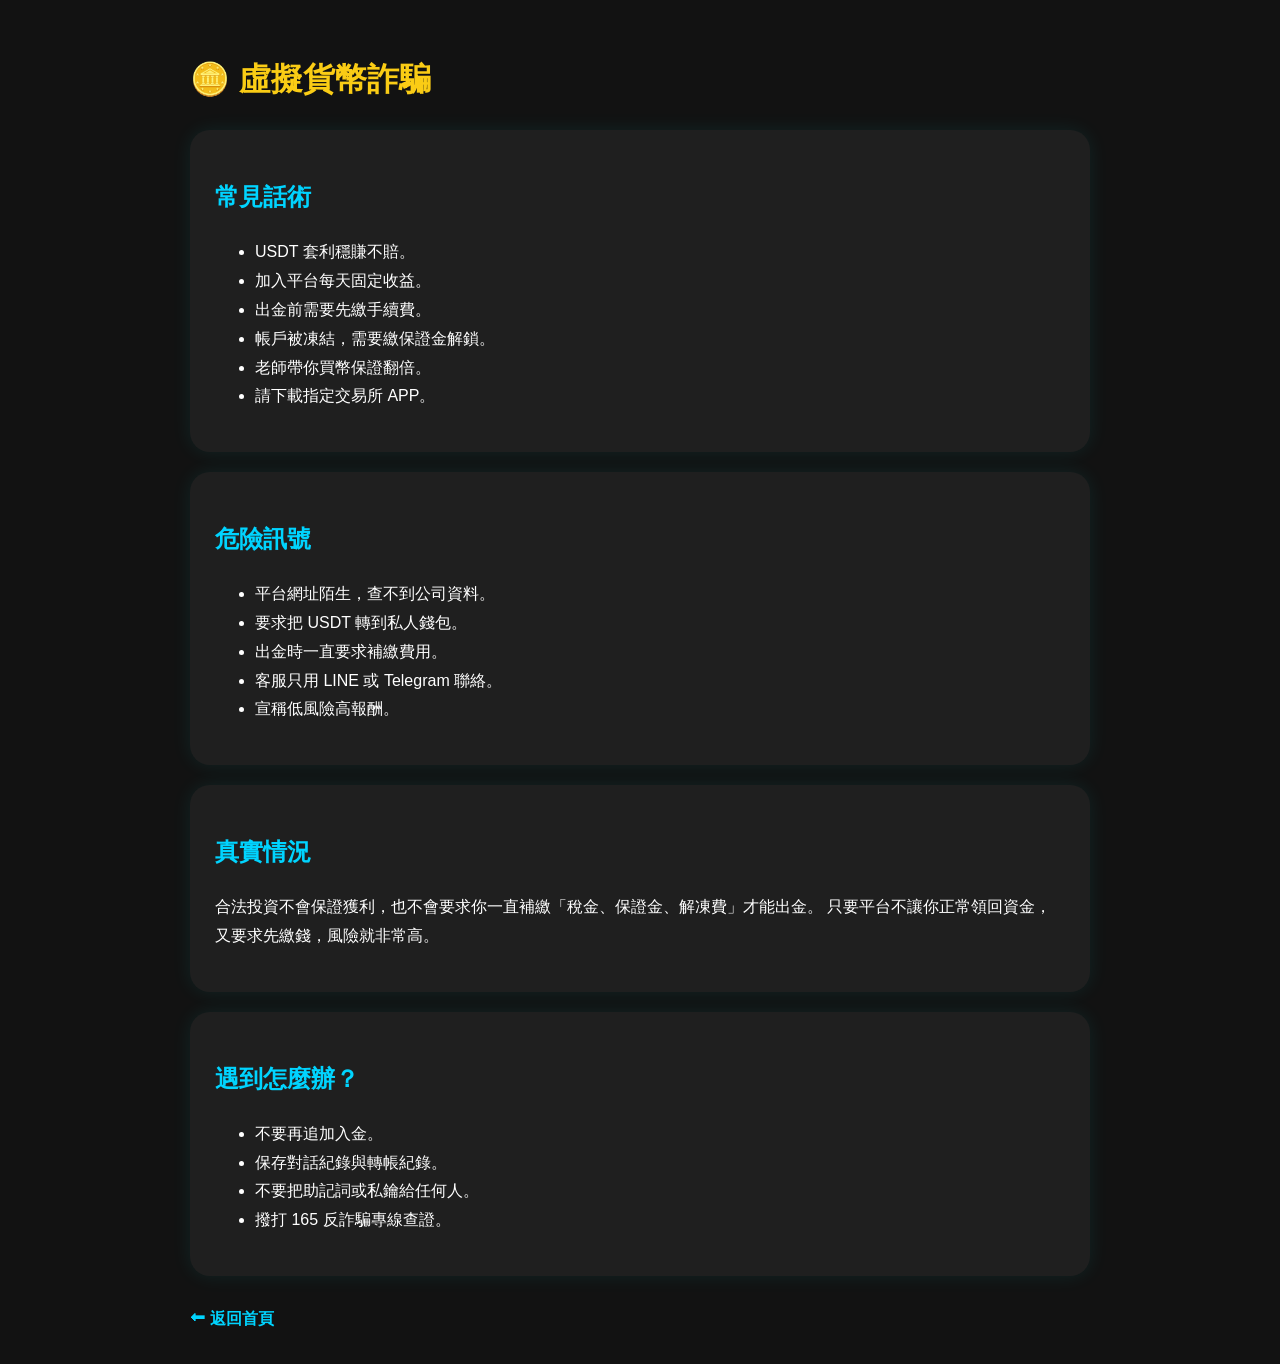
<file: crypto-scam.html>
<!DOCTYPE html>
<html lang="zh-TW">
<head>
    <meta charset="UTF-8">
    <meta name="viewport" content="width=device-width, initial-scale=1.0">
    <title>虛擬貨幣詐騙辨識｜Fraud Radar</title>
    <meta name="description" content="辨識 USDT、假交易所、出金手續費、保證套利等虛擬貨幣詐騙手法。">

    <style>
        body{
            background:#121212;
            color:white;
            font-family:Arial,sans-serif;
            max-width:900px;
            margin:auto;
            padding:30px;
            line-height:1.8;
        }
        .card{
            background:#1f1f1f;
            border-radius:20px;
            padding:25px;
            margin-top:20px;
            box-shadow:0 0 20px rgba(0,255,255,.08);
        }
        h1{ color:#facc15; }
        h2{ color:#00d4ff; }
        a{
            color:#00d4ff;
            text-decoration:none;
            font-weight:bold;
        }
    </style>
</head>

<body>

<h1>🪙 虛擬貨幣詐騙</h1>

<div class="card">
<h2>常見話術</h2>
<ul>
<li>USDT 套利穩賺不賠。</li>
<li>加入平台每天固定收益。</li>
<li>出金前需要先繳手續費。</li>
<li>帳戶被凍結，需要繳保證金解鎖。</li>
<li>老師帶你買幣保證翻倍。</li>
<li>請下載指定交易所 APP。</li>
</ul>
</div>

<div class="card">
<h2>危險訊號</h2>
<ul>
<li>平台網址陌生，查不到公司資料。</li>
<li>要求把 USDT 轉到私人錢包。</li>
<li>出金時一直要求補繳費用。</li>
<li>客服只用 LINE 或 Telegram 聯絡。</li>
<li>宣稱低風險高報酬。</li>
</ul>
</div>

<div class="card">
<h2>真實情況</h2>
<p>
合法投資不會保證獲利，也不會要求你一直補繳「稅金、保證金、解凍費」才能出金。
只要平台不讓你正常領回資金，又要求先繳錢，風險就非常高。
</p>
</div>

<div class="card">
<h2>遇到怎麼辦？</h2>
<ul>
<li>不要再追加入金。</li>
<li>保存對話紀錄與轉帳紀錄。</li>
<li>不要把助記詞或私鑰給任何人。</li>
<li>撥打 165 反詐騙專線查證。</li>
</ul>
</div>

<br>

<a href="index.html">⬅ 返回首頁</a>

</body>
</html>
</file>
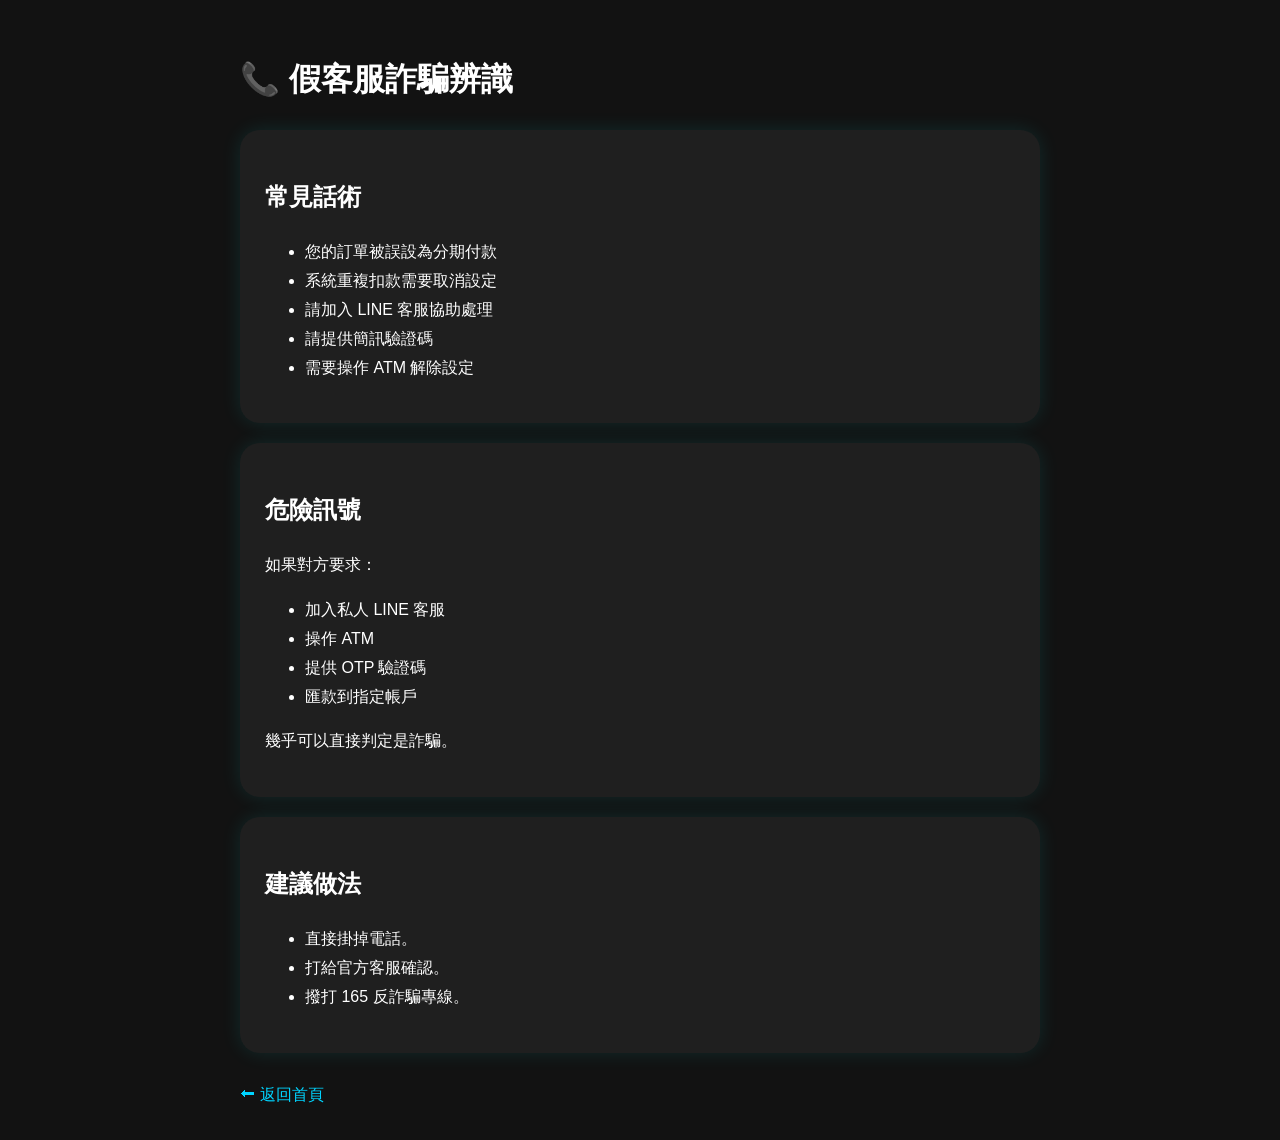
<file: customer-service-scam.html>
<!DOCTYPE html>
<html lang="zh-TW">
<head>
    <meta charset="UTF-8">
    <meta name="viewport" content="width=device-width, initial-scale=1.0">
    <title>假客服詐騙辨識｜Fraud Radar</title>
    <meta name="description" content="教你辨識訂單異常、解除分期、重複扣款等假客服詐騙話術。">

    <style>
        body{
            background:#121212;
            color:white;
            font-family:Arial,sans-serif;
            max-width:800px;
            margin:auto;
            padding:30px;
            line-height:1.8;
        }

        .card{
            background:#1f1f1f;
            padding:25px;
            border-radius:20px;
            margin-top:20px;
            box-shadow:0 0 20px rgba(0,255,255,.1);
        }

        a{
            color:#00d4ff;
            text-decoration:none;
        }
    </style>
</head>

<body>

<h1>📞 假客服詐騙辨識</h1>

<div class="card">
<h2>常見話術</h2>

<ul>
<li>您的訂單被誤設為分期付款</li>
<li>系統重複扣款需要取消設定</li>
<li>請加入 LINE 客服協助處理</li>
<li>請提供簡訊驗證碼</li>
<li>需要操作 ATM 解除設定</li>
</ul>
</div>

<div class="card">
<h2>危險訊號</h2>

<p>
如果對方要求：
</p>

<ul>
<li>加入私人 LINE 客服</li>
<li>操作 ATM</li>
<li>提供 OTP 驗證碼</li>
<li>匯款到指定帳戶</li>
</ul>

<p>
幾乎可以直接判定是詐騙。
</p>
</div>

<div class="card">
<h2>建議做法</h2>

<ul>
<li>直接掛掉電話。</li>
<li>打給官方客服確認。</li>
<li>撥打 165 反詐騙專線。</li>
</ul>
</div>

<br>

<a href="index.html">⬅ 返回首頁</a>

</body>
</html>
</file>
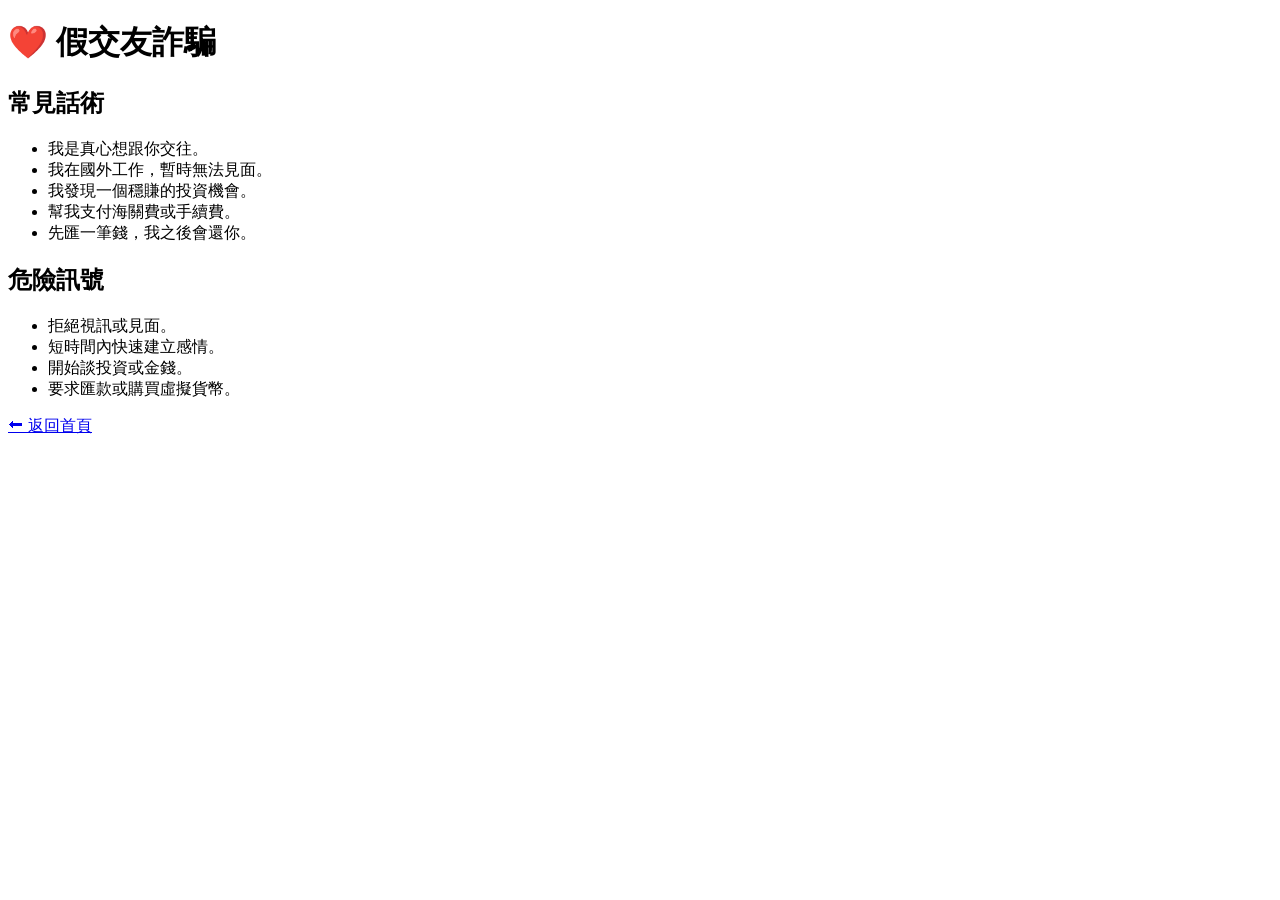
<file: dating-scam.html>
<!DOCTYPE html>
<html lang="zh-TW">
<head>
    <meta charset="UTF-8">
    <meta name="viewport" content="width=device-width, initial-scale=1.0">
    <title>假交友詐騙辨識｜Fraud Radar</title>
    <meta name="description" content="辨識網戀投資、外國軍人、感情詐騙等常見交友詐騙手法。">
</head>

<body>
    <h1>❤️ 假交友詐騙</h1>

    <h2>常見話術</h2>
    <ul>
        <li>我是真心想跟你交往。</li>
        <li>我在國外工作，暫時無法見面。</li>
        <li>我發現一個穩賺的投資機會。</li>
        <li>幫我支付海關費或手續費。</li>
        <li>先匯一筆錢，我之後會還你。</li>
    </ul>

    <h2>危險訊號</h2>
    <ul>
        <li>拒絕視訊或見面。</li>
        <li>短時間內快速建立感情。</li>
        <li>開始談投資或金錢。</li>
        <li>要求匯款或購買虛擬貨幣。</li>
    </ul>

    <a href="index.html">⬅ 返回首頁</a>
</body>
</html>
</file>
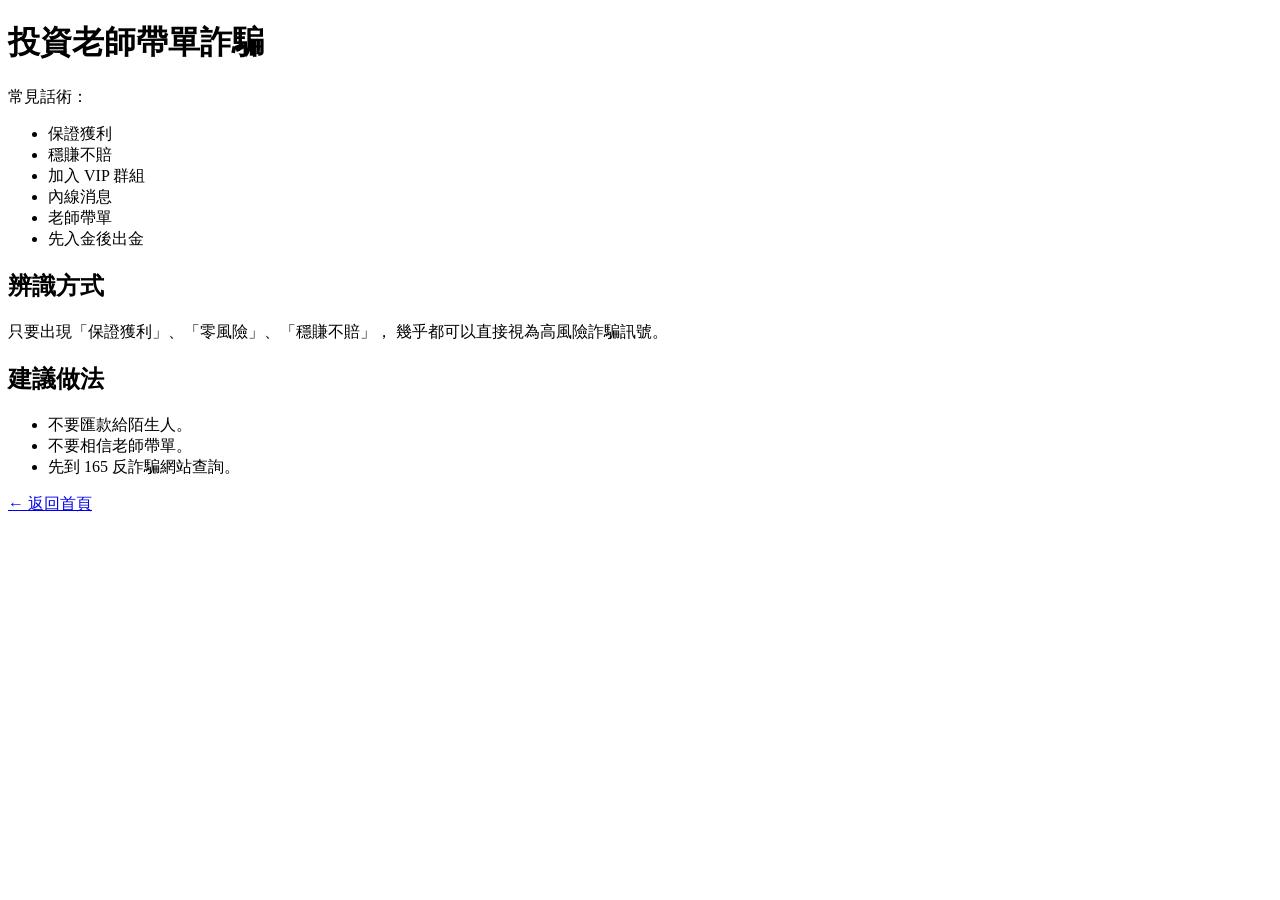
<file: investment-scam.html>
<!DOCTYPE html>
<html lang="zh-TW">
<head>
    <meta charset="UTF-8">
    <title>投資詐騙辨識｜詐騙雷達</title>
</head>

<body>
    <h1>投資老師帶單詐騙</h1>

    <p>
        常見話術：
    </p>

    <ul>
        <li>保證獲利</li>
        <li>穩賺不賠</li>
        <li>加入 VIP 群組</li>
        <li>內線消息</li>
        <li>老師帶單</li>
        <li>先入金後出金</li>
    </ul>

    <h2>辨識方式</h2>

    <p>
        只要出現「保證獲利」、「零風險」、「穩賺不賠」，
        幾乎都可以直接視為高風險詐騙訊號。
    </p>

    <h2>建議做法</h2>

    <ul>
        <li>不要匯款給陌生人。</li>
        <li>不要相信老師帶單。</li>
        <li>先到 165 反詐騙網站查詢。</li>
    </ul>

    <a href="index.html">← 返回首頁</a>

</body>
</html>
</file>
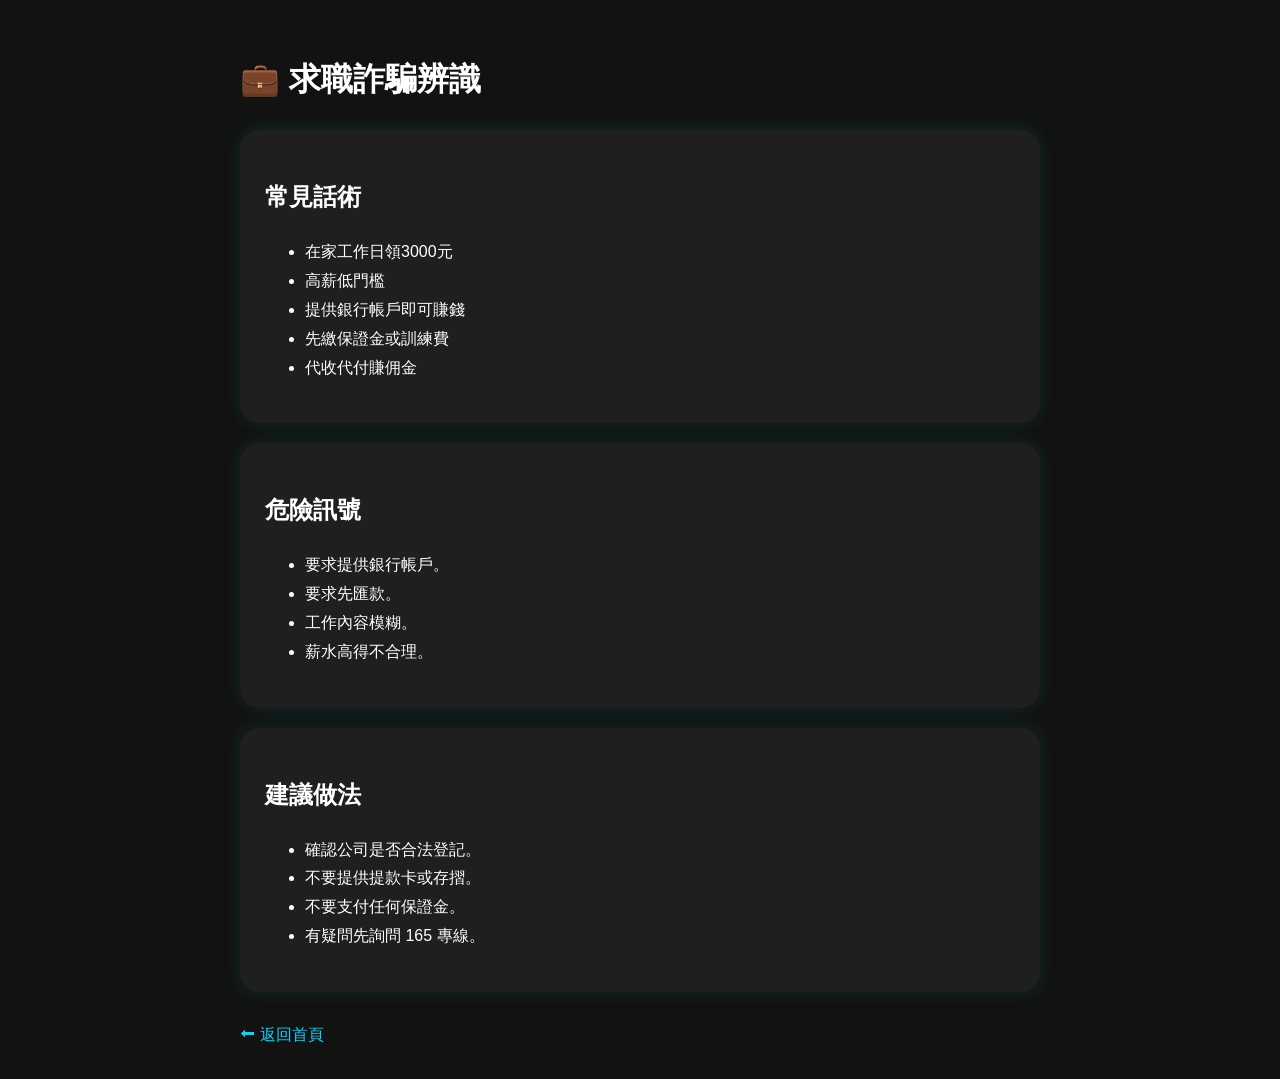
<file: job-scam.html>
<!DOCTYPE html>
<html lang="zh-TW">
<head>
    <meta charset="UTF-8">
    <meta name="viewport" content="width=device-width, initial-scale=1.0">
    <title>求職詐騙辨識｜Fraud Radar</title>
    <meta name="description" content="辨識高薪兼職、代收款項、提供銀行帳戶等求職詐騙手法。">

    <style>
        body{
            background:#121212;
            color:white;
            font-family:Arial,sans-serif;
            max-width:800px;
            margin:auto;
            padding:30px;
            line-height:1.8;
        }

        .card{
            background:#1f1f1f;
            padding:25px;
            border-radius:20px;
            margin-top:20px;
            box-shadow:0 0 20px rgba(0,255,255,.1);
        }

        a{
            color:#00d4ff;
            text-decoration:none;
        }
    </style>
</head>

<body>

<h1>💼 求職詐騙辨識</h1>

<div class="card">
<h2>常見話術</h2>

<ul>
<li>在家工作日領3000元</li>
<li>高薪低門檻</li>
<li>提供銀行帳戶即可賺錢</li>
<li>先繳保證金或訓練費</li>
<li>代收代付賺佣金</li>
</ul>
</div>

<div class="card">
<h2>危險訊號</h2>

<ul>
<li>要求提供銀行帳戶。</li>
<li>要求先匯款。</li>
<li>工作內容模糊。</li>
<li>薪水高得不合理。</li>
</ul>
</div>

<div class="card">
<h2>建議做法</h2>

<ul>
<li>確認公司是否合法登記。</li>
<li>不要提供提款卡或存摺。</li>
<li>不要支付任何保證金。</li>
<li>有疑問先詢問 165 專線。</li>
</ul>
</div>

<br>

<a href="index.html">⬅ 返回首頁</a>

</body>
</html>
</file>
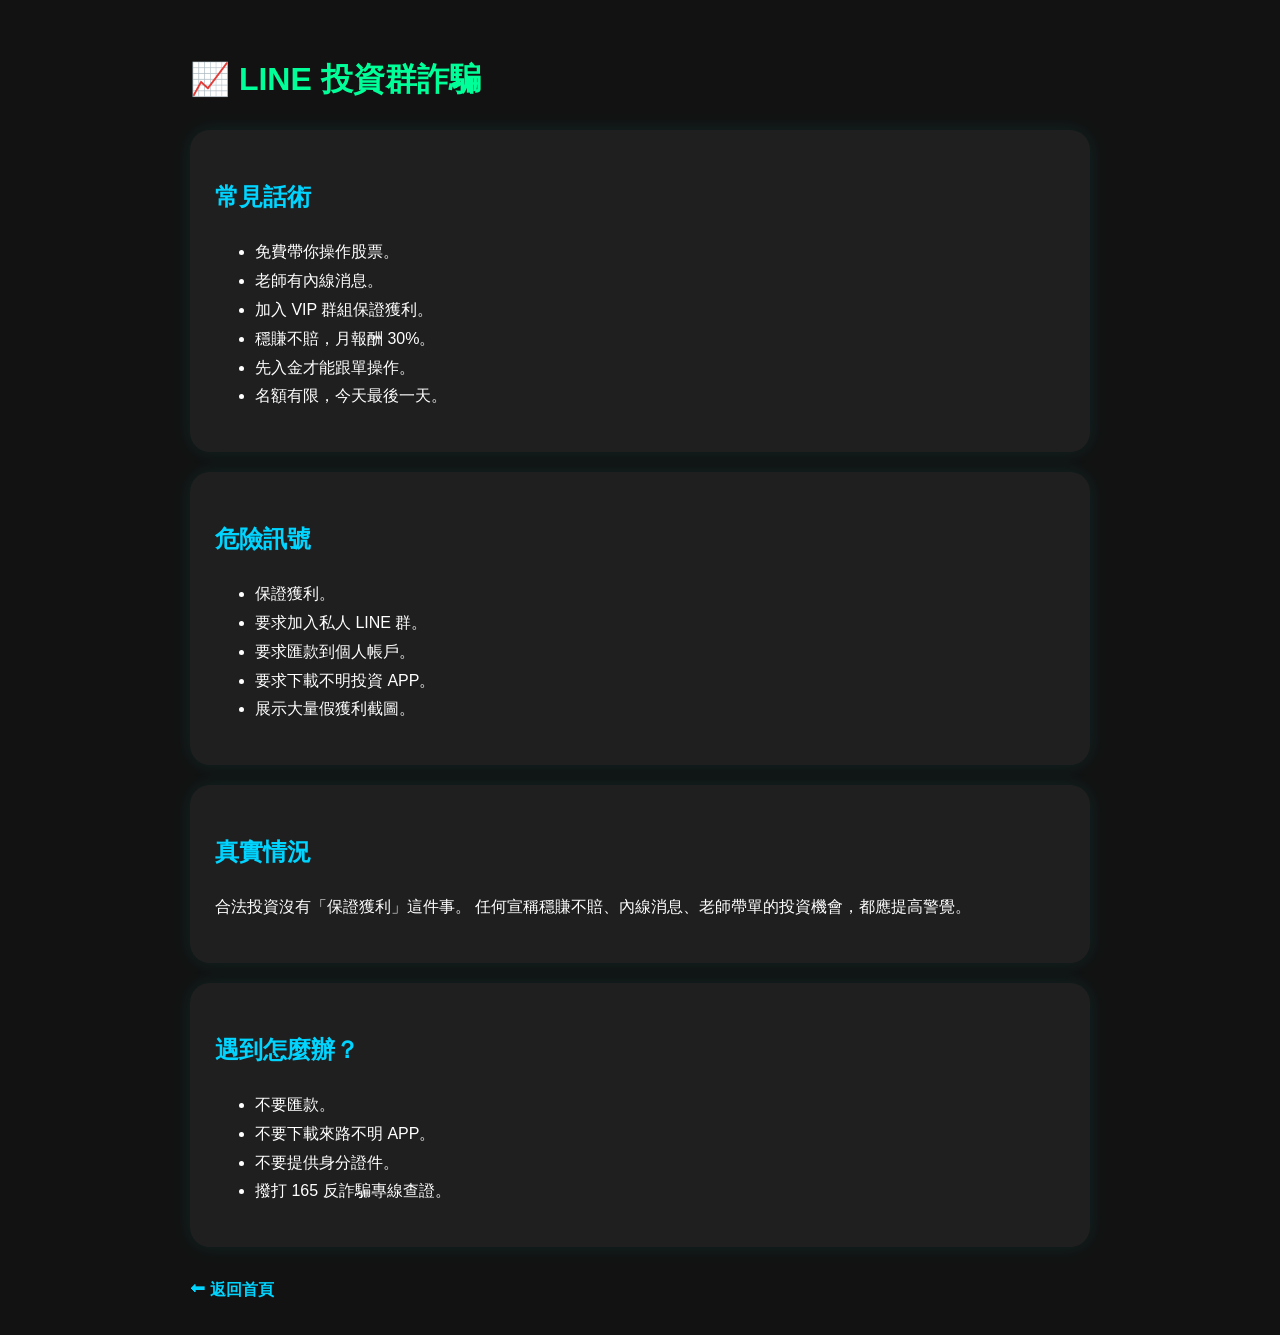
<file: line-investment-scam.html>
<!DOCTYPE html>
<html lang="zh-TW">
<head>
    <meta charset="UTF-8">
    <meta name="viewport" content="width=device-width, initial-scale=1.0">
    <title>LINE 投資群詐騙辨識｜Fraud Radar</title>

    <meta name="description"
    content="辨識股票老師、飆股群、免費帶單、VIP 群組等 LINE 投資群詐騙手法。">

    <style>
        body{
            background:#121212;
            color:white;
            font-family:Arial,sans-serif;
            max-width:900px;
            margin:auto;
            padding:30px;
            line-height:1.8;
        }

        .card{
            background:#1f1f1f;
            border-radius:20px;
            padding:25px;
            margin-top:20px;
            box-shadow:0 0 20px rgba(0,255,255,.08);
        }

        h1{
            color:#00ff99;
        }

        h2{
            color:#00d4ff;
        }

        a{
            color:#00d4ff;
            text-decoration:none;
            font-weight:bold;
        }
    </style>
</head>

<body>

<h1>📈 LINE 投資群詐騙</h1>

<div class="card">
<h2>常見話術</h2>

<ul>
<li>免費帶你操作股票。</li>
<li>老師有內線消息。</li>
<li>加入 VIP 群組保證獲利。</li>
<li>穩賺不賠，月報酬 30%。</li>
<li>先入金才能跟單操作。</li>
<li>名額有限，今天最後一天。</li>
</ul>
</div>

<div class="card">
<h2>危險訊號</h2>

<ul>
<li>保證獲利。</li>
<li>要求加入私人 LINE 群。</li>
<li>要求匯款到個人帳戶。</li>
<li>要求下載不明投資 APP。</li>
<li>展示大量假獲利截圖。</li>
</ul>
</div>

<div class="card">
<h2>真實情況</h2>

<p>
合法投資沒有「保證獲利」這件事。
任何宣稱穩賺不賠、內線消息、老師帶單的投資機會，都應提高警覺。
</p>

</div>

<div class="card">
<h2>遇到怎麼辦？</h2>

<ul>
<li>不要匯款。</li>
<li>不要下載來路不明 APP。</li>
<li>不要提供身分證件。</li>
<li>撥打 165 反詐騙專線查證。</li>
</ul>
</div>

<br>

<a href="index.html">⬅ 返回首頁</a>

</body>
</html>
</file>
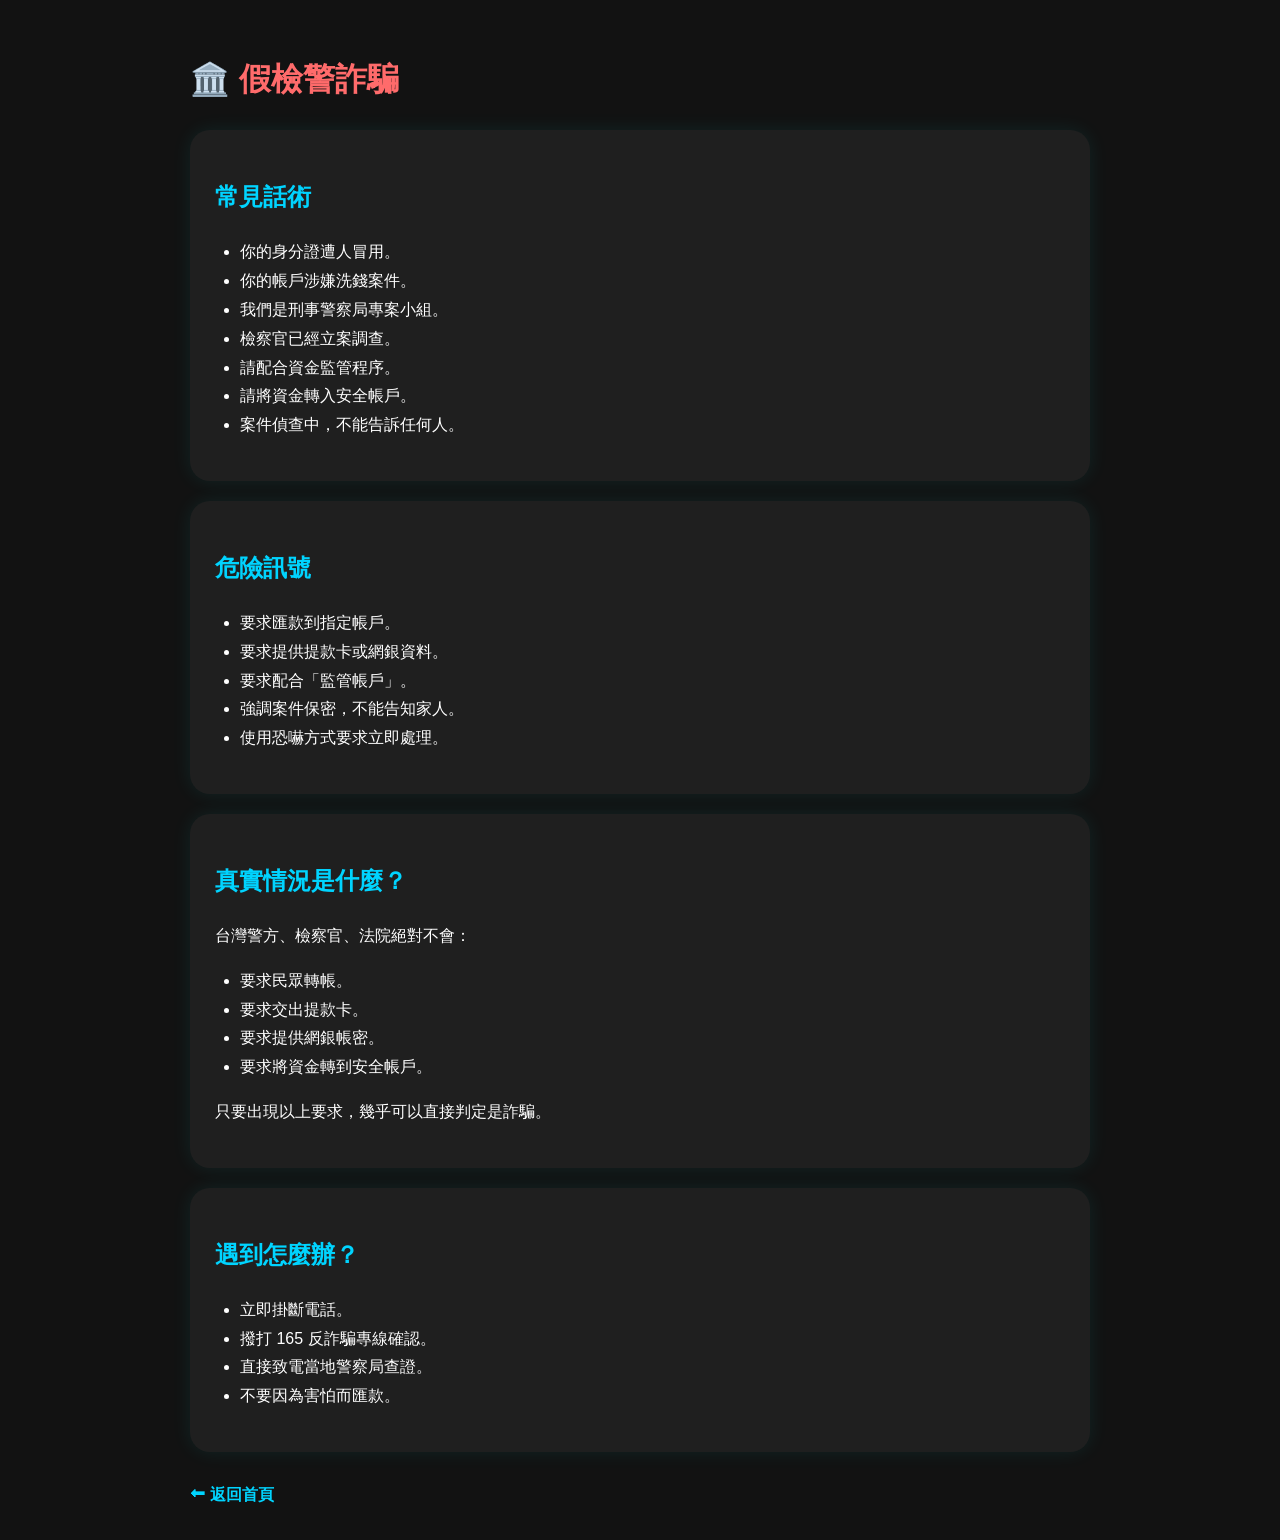
<file: police-scam.html>
<!DOCTYPE html>
<html lang="zh-TW">
<head>
    <meta charset="UTF-8">
    <meta name="viewport" content="width=device-width, initial-scale=1.0">
    <title>假檢警詐騙辨識｜Fraud Radar</title>

    <meta name="description"
    content="辨識假警察、假檢察官、監管帳戶、涉及洗錢案件等常見假檢警詐騙手法。">

    <style>
        body{
            background:#121212;
            color:white;
            font-family:Arial,sans-serif;
            max-width:900px;
            margin:auto;
            padding:30px;
            line-height:1.8;
        }

        .card{
            background:#1f1f1f;
            border-radius:20px;
            padding:25px;
            margin-top:20px;
            box-shadow:0 0 20px rgba(0,255,255,.08);
        }

        h1{
            color:#ff6b6b;
        }

        h2{
            color:#00d4ff;
        }

        ul{
            padding-left:25px;
        }

        a{
            color:#00d4ff;
            text-decoration:none;
            font-weight:bold;
        }

        a:hover{
            color:white;
        }
    </style>
</head>

<body>

<h1>🏛️ 假檢警詐騙</h1>

<div class="card">
    <h2>常見話術</h2>

    <ul>
        <li>你的身分證遭人冒用。</li>
        <li>你的帳戶涉嫌洗錢案件。</li>
        <li>我們是刑事警察局專案小組。</li>
        <li>檢察官已經立案調查。</li>
        <li>請配合資金監管程序。</li>
        <li>請將資金轉入安全帳戶。</li>
        <li>案件偵查中，不能告訴任何人。</li>
    </ul>
</div>

<div class="card">
    <h2>危險訊號</h2>

    <ul>
        <li>要求匯款到指定帳戶。</li>
        <li>要求提供提款卡或網銀資料。</li>
        <li>要求配合「監管帳戶」。</li>
        <li>強調案件保密，不能告知家人。</li>
        <li>使用恐嚇方式要求立即處理。</li>
    </ul>
</div>

<div class="card">
    <h2>真實情況是什麼？</h2>

    <p>
        台灣警方、檢察官、法院絕對不會：
    </p>

    <ul>
        <li>要求民眾轉帳。</li>
        <li>要求交出提款卡。</li>
        <li>要求提供網銀帳密。</li>
        <li>要求將資金轉到安全帳戶。</li>
    </ul>

    <p>
        只要出現以上要求，幾乎可以直接判定是詐騙。
    </p>
</div>

<div class="card">
    <h2>遇到怎麼辦？</h2>

    <ul>
        <li>立即掛斷電話。</li>
        <li>撥打 165 反詐騙專線確認。</li>
        <li>直接致電當地警察局查證。</li>
        <li>不要因為害怕而匯款。</li>
    </ul>
</div>

<br>

<a href="index.html">⬅ 返回首頁</a>

</body>
</html>
</file>
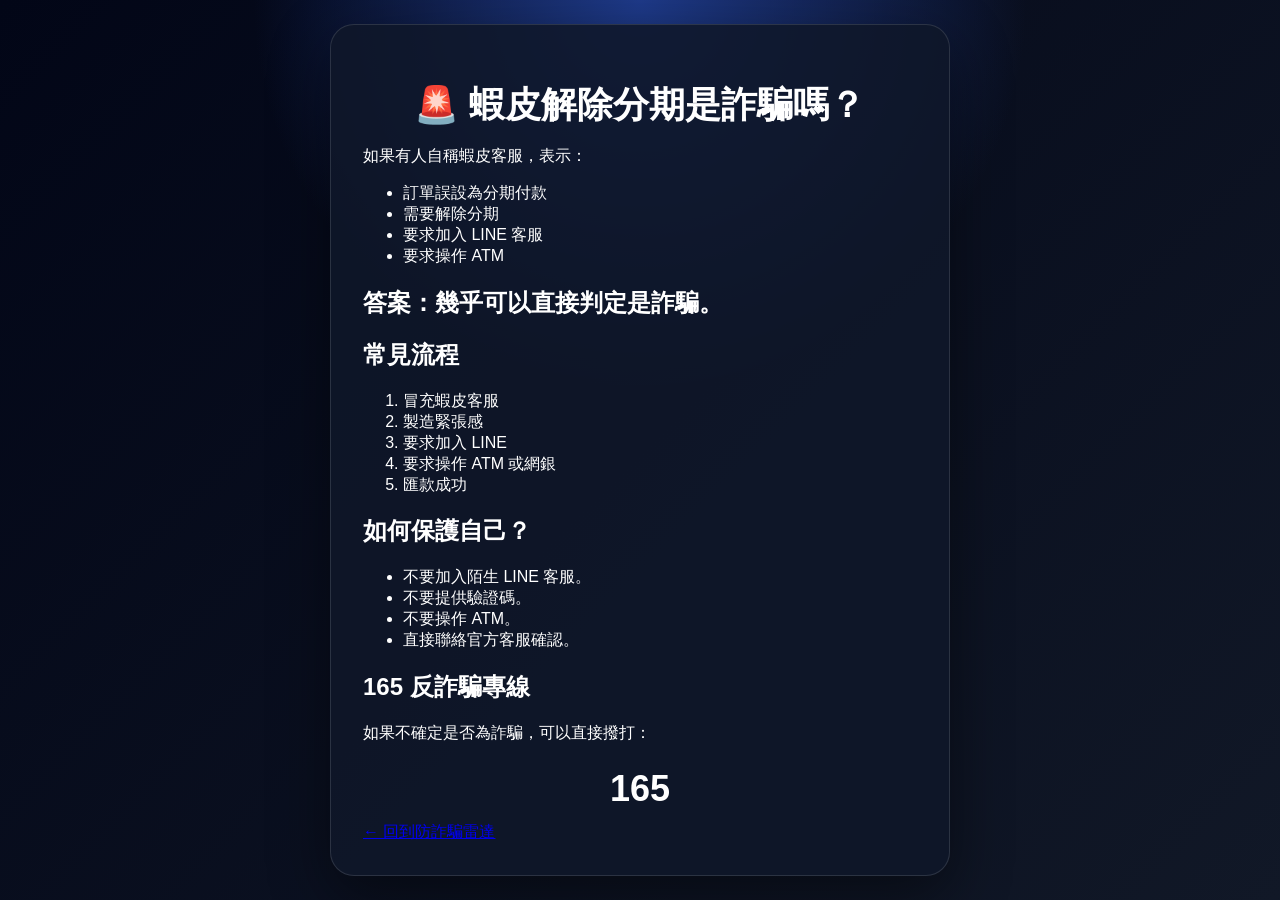
<file: shopee-scam.html>
<!DOCTYPE html>
<html lang="zh-Hant">
<head>
    <meta charset="UTF-8">
    <meta name="viewport" content="width=device-width, initial-scale=1.0">
    <title>蝦皮解除分期是詐騙嗎？完整解析</title>

    <meta name="description"
    content="收到蝦皮客服通知訂單誤設分期付款？這是台灣最常見的詐騙手法之一。">

    <link rel="stylesheet" href="style.css">
</head>

<body>

<div class="container">

<h1>🚨 蝦皮解除分期是詐騙嗎？</h1>

<p>
如果有人自稱蝦皮客服，表示：
</p>

<ul>
    <li>訂單誤設為分期付款</li>
    <li>需要解除分期</li>
    <li>要求加入 LINE 客服</li>
    <li>要求操作 ATM</li>
</ul>

<h2>答案：幾乎可以直接判定是詐騙。</h2>

<h2>常見流程</h2>

<ol>
    <li>冒充蝦皮客服</li>
    <li>製造緊張感</li>
    <li>要求加入 LINE</li>
    <li>要求操作 ATM 或網銀</li>
    <li>匯款成功</li>
</ol>

<h2>如何保護自己？</h2>

<ul>
    <li>不要加入陌生 LINE 客服。</li>
    <li>不要提供驗證碼。</li>
    <li>不要操作 ATM。</li>
    <li>直接聯絡官方客服確認。</li>
</ul>

<h2>165 反詐騙專線</h2>

<p>
如果不確定是否為詐騙，可以直接撥打：
</p>

<h1>165</h1>

<a href="index.html">← 回到防詐騙雷達</a>

</div>

</body>
</html>
</file>
<file: style.css>
*{
    box-sizing: border-box;
}

body{
    margin:0;
    min-height:100vh;
    font-family: Arial, "Microsoft JhengHei", sans-serif;
    background:
        radial-gradient(circle at top, #1e3a8a, transparent 35%),
        linear-gradient(135deg, #020617, #111827);
    color:white;
    display:flex;
    justify-content:center;
    align-items:center;
    padding:20px;
}

.container{
    width:100%;
    max-width:620px;
    background:rgba(15,23,42,0.88);
    border:1px solid rgba(255,255,255,0.12);
    border-radius:24px;
    padding:32px;
    box-shadow:0 20px 60px rgba(0,0,0,0.45);
}

h1{
    text-align:center;
    font-size:36px;
    margin-bottom:12px;
}

.subtitle{
    text-align:center;
    color:#cbd5e1;
    line-height:1.7;
    margin-bottom:24px;
}

textarea{
    width:100%;
    min-height:180px;
    border:none;
    border-radius:18px;
    padding:18px;
    font-size:16px;
    line-height:1.6;
    resize:vertical;
    outline:none;
}

button{
    width:100%;
    margin-top:18px;
    padding:16px;
    border:none;
    border-radius:16px;
    background:linear-gradient(135deg,#2563eb,#7c3aed);
    color:white;
    font-size:18px;
    font-weight:bold;
    cursor:pointer;
}

button:hover{
    opacity:0.9;
}

#result{
    margin-top:24px;
}

.result-card{
    background:rgba(255,255,255,0.08);
    border-radius:20px;
    padding:22px;
    animation:fadeIn .35s ease;
}

.risk-high{
    color:#f87171;
}

.risk-medium{
    color:#facc15;
}

.risk-low{
    color:#4ade80;
}

.reason{
    margin-top:10px;
    padding:12px;
    background:rgba(255,255,255,0.08);
    border-radius:12px;
    line-height:1.6;
}

.advice{
    margin-top:18px;
    padding:14px;
    border-left:4px solid #38bdf8;
    background:rgba(56,189,248,0.12);
    line-height:1.7;
}

@keyframes fadeIn{
    from{
        opacity:0;
        transform:translateY(10px);
    }
    to{
        opacity:1;
        transform:translateY(0);
    }
}
.risk-bar{
    width:100%;
    height:14px;
    background:rgba(255,255,255,0.15);
    border-radius:20px;
    overflow:hidden;
    margin:15px 0 20px;
}

.risk-fill{
    height:100%;
    background:linear-gradient(90deg,#22c55e,#facc15,#ef4444);
    border-radius:20px;
}
.type-row{
    display:flex;
    justify-content:space-between;
    align-items:center;
    padding:10px 12px;
    margin-bottom:8px;
    border-radius:10px;
    background:rgba(255,255,255,0.08);
}
.clear-btn{
    background:rgba(255,255,255,0.12);
}

.clear-btn:hover{
    background:rgba(255,255,255,0.2);
}
.examples{
    display:grid;
    grid-template-columns:1fr;
    gap:10px;
    margin-top:14px;
}

.examples button{
    margin-top:0;
    font-size:14px;
    padding:12px;
    background:rgba(255,255,255,0.1);
}
.hot-scams{
    margin-top:30px;
}

.hot-scams h2{
    font-size:22px;
    margin-bottom:16px;
}

.hot-card{
    background:rgba(255,255,255,0.08);
    border-radius:16px;
    padding:16px;
    margin-bottom:12px;
    border-left:4px solid #38bdf8;
}

.hot-card h3{
    margin:0 0 8px;
    font-size:18px;
}

.hot-card p{
    margin:0;
    color:#cbd5e1;
    line-height:1.6;
}
.share-site-btn{
    background:linear-gradient(135deg,#10b981,#059669);
}
.upload-box{
    margin-top:20px;
    padding:18px;
    border-radius:18px;
    background:rgba(255,255,255,0.08);
    text-align:center;
}

.upload-box label{
    display:block;
    font-weight:bold;
    margin-bottom:12px;
    cursor:pointer;
}

.upload-box input{
    width:100%;
    margin:10px 0;
}

.upload-box p{
    color:#cbd5e1;
    font-size:14px;
    line-height:1.6;
}

#preview{
    display:none;
    max-width:100%;
    margin-top:15px;
    border-radius:14px;
}
.hot-card a {
    color: #d946ef;
    text-decoration: none;
    font-weight: bold;
    transition: 0.2s;
}

.hot-card a:hover {
    color: #ffffff;
    text-decoration: underline;
}
</file>
